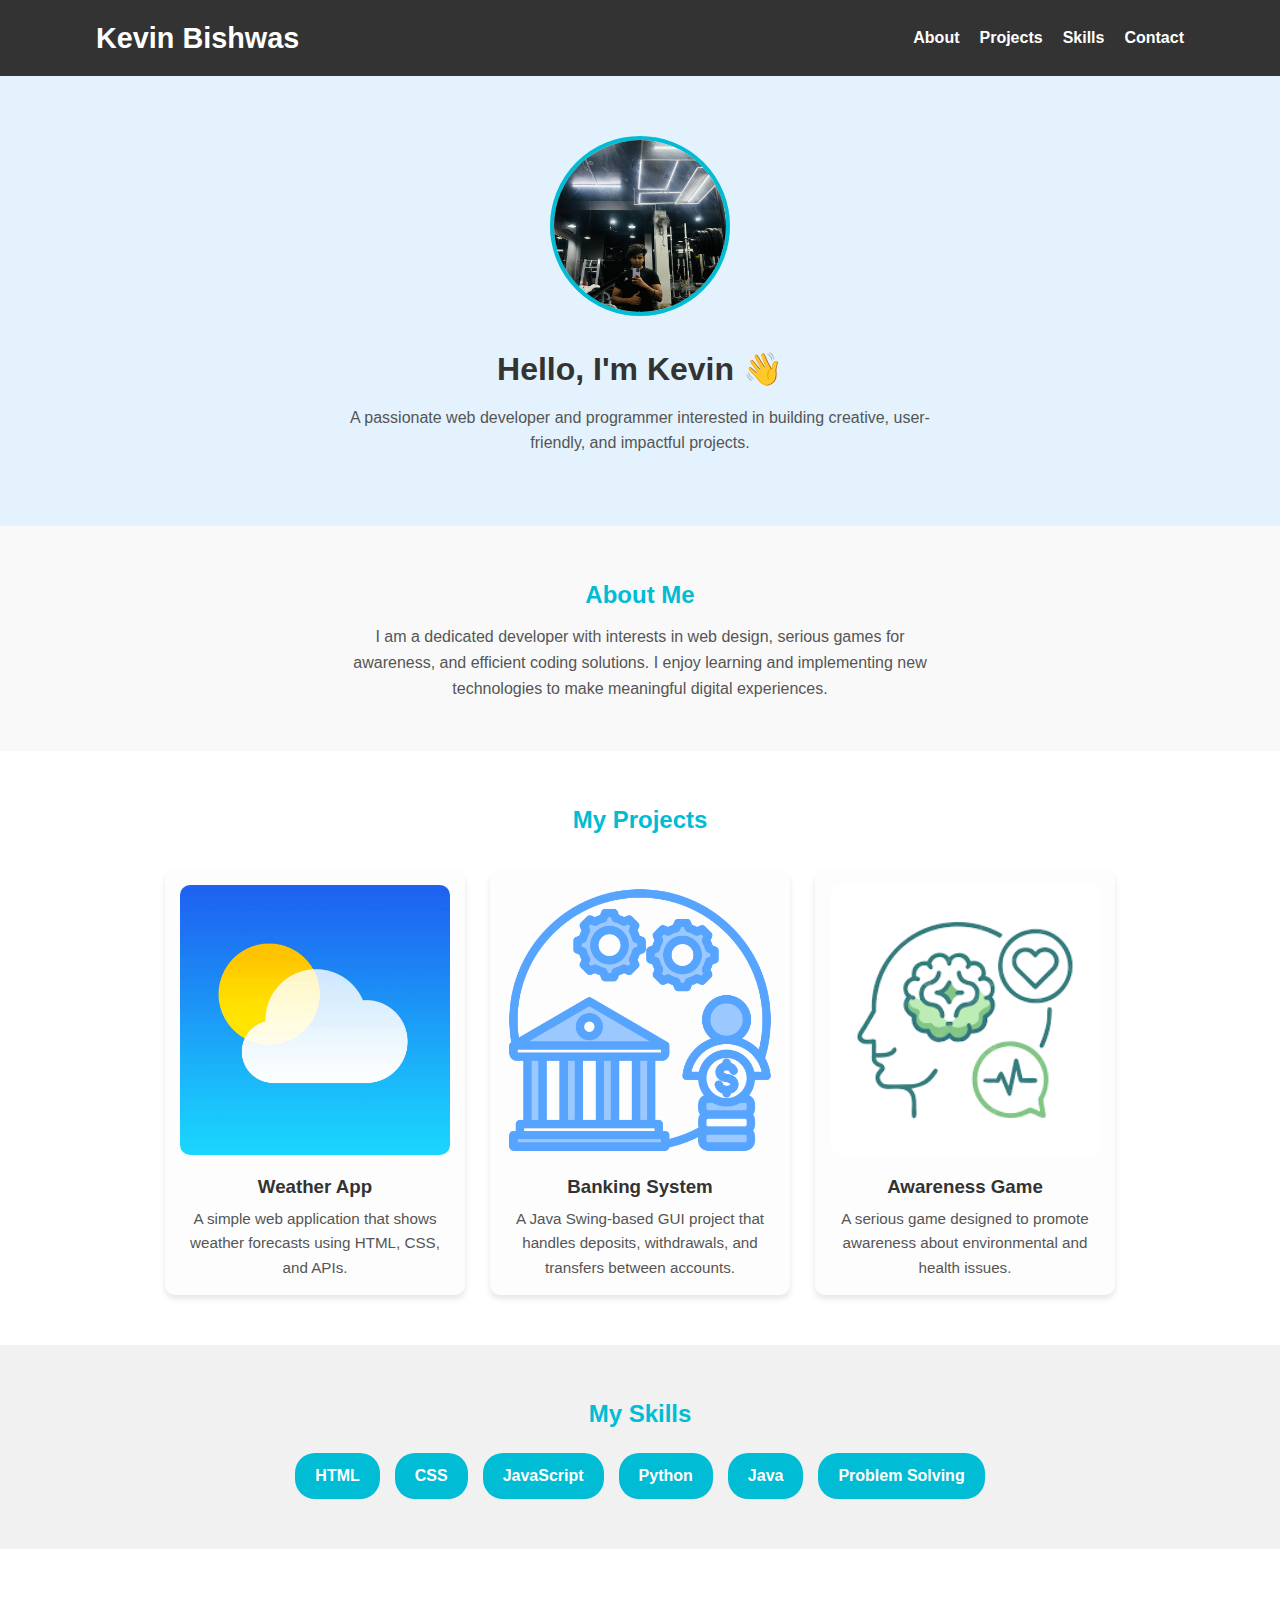
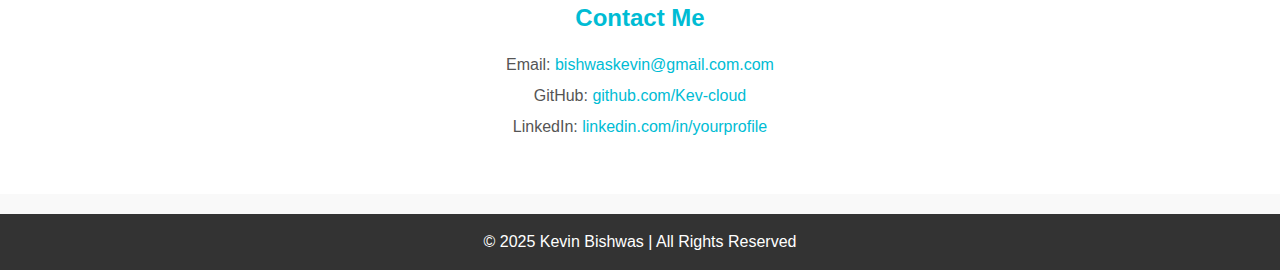
<file: index.html>
<!DOCTYPE html>
<html lang="en">
<head>
  <meta charset="UTF-8">
  <meta name="viewport" content="width=device-width, initial-scale=1.0">
  <title>Kevin Bishwas | Portfolio</title>
  <link rel="stylesheet" href="style.css">
</head>

<body>
  <!-- Header / Navigation -->
  <header>
    <nav>
      <h1>Kevin Bishwas</h1>
      <ul>
        <li><a href="#about">About</a></li>
        <li><a href="#projects">Projects</a></li>
        <li><a href="#skills">Skills</a></li>
        <li><a href="#contact">Contact</a></li>
      </ul>
    </nav>
  </header>

  <!-- Hero Section -->
  <section class="hero">
    <img src="profile.jpg" alt="Profile Picture">
    <h2>Hello, I'm Kevin 👋</h2>
    <p>A passionate web developer and programmer interested in building creative, user-friendly, and impactful projects.</p>
  </section>

  <!-- About Section -->
  <section id="about">
    <h2>About Me</h2>
    <p>I am a dedicated developer with interests in web design, serious games for awareness, and efficient coding solutions. I enjoy learning and implementing new technologies to make meaningful digital experiences.</p>
  </section>

  <!-- Projects Section -->
  <section id="projects">
    <h2>My Projects</h2>
    <div class="project-container">
      <div class="project">
        <img src="weather logo.png" alt="Weather App">
        <h3>Weather App</h3>
        <p>A simple web application that shows weather forecasts using HTML, CSS, and APIs.</p>
      </div>
      <div class="project">
        <img src="banking logo.png" alt="Banking System">
        <h3>Banking System</h3>
        <p>A Java Swing-based GUI project that handles deposits, withdrawals, and transfers between accounts.</p>
      </div>
      <div class="project">
        <img src="awreness.png" alt="Awareness Game">
        <h3>Awareness Game</h3>
        <p>A serious game designed to promote awareness about environmental and health issues.</p>
      </div>
    </div>
  </section>

  <!-- Skills Section -->
  <section id="skills">
    <h2>My Skills</h2>
    <div class="skills-list">
      <span>HTML</span>
      <span>CSS</span>
      <span>JavaScript</span>
      <span>Python</span>
      <span>Java</span>
      <span>Problem Solving</span>
    </div>
  </section>

  <!-- Contact Section -->
  <section id="contact">
    <h2>Contact Me</h2>
    <p>Email: <a href="mailto:bishwaskevin@gmail.com">bishwaskevin@gmail.com.com</a></p>
    <p>GitHub: <a href="https://github.com/Kev-cloud" target="_blank">github.com/Kev-cloud</a></p>
    <p>LinkedIn: <a href="https://linkedin.com/in/yourprofile" target="_blank">linkedin.com/in/yourprofile</a></p>
  </section>

  <!-- Footer -->
  <footer>
    <p>© 2025 Kevin Bishwas | All Rights Reserved</p>
  </footer>
</body>
</html>
</file>
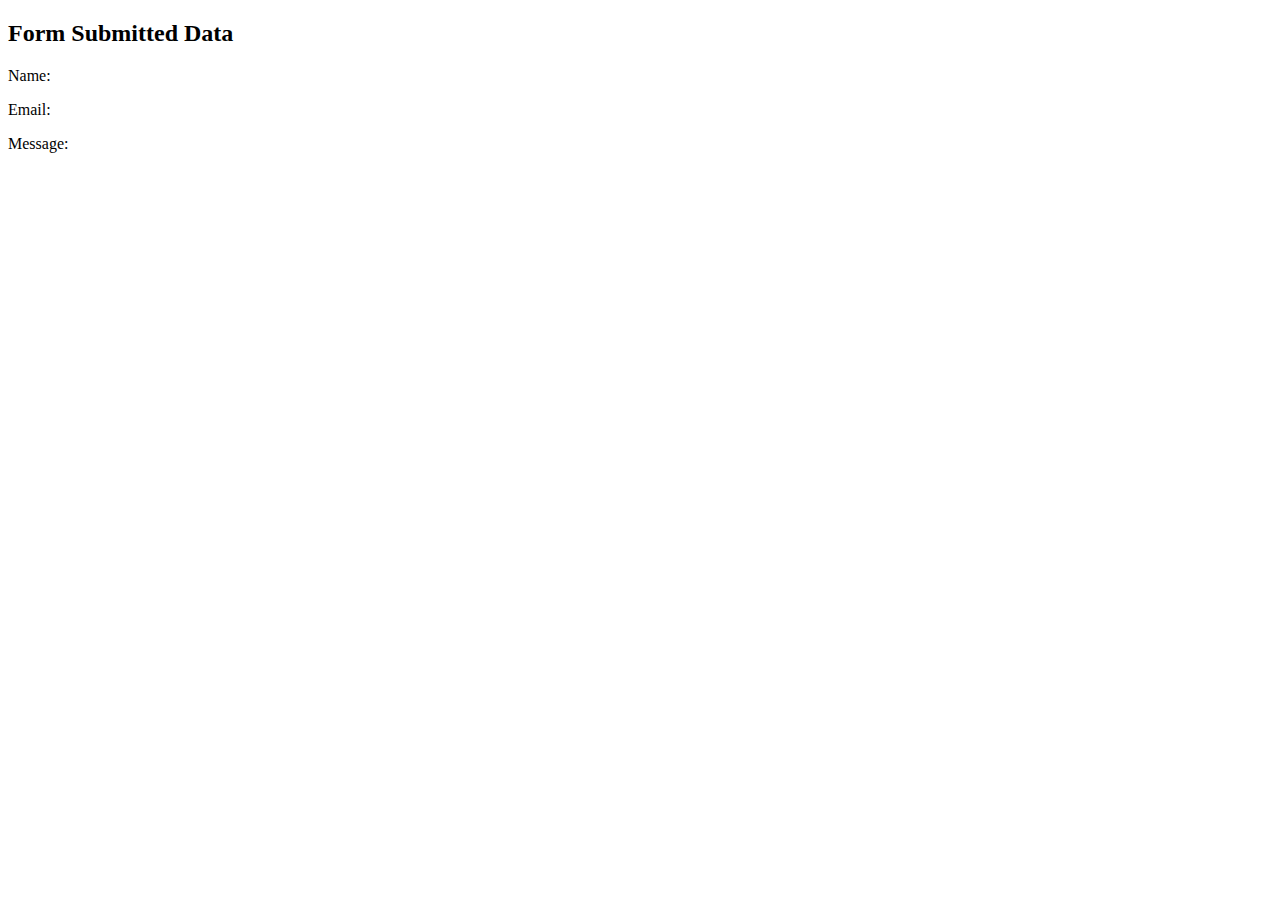
<file: form-detail.html>
<!DOCTYPE html>
<html>
<head>
<title>Form Data</title>
</head>
<body>

<h2>Form Submitted Data</h2>

<p>Name: <span id="n"></span></p>
<p>Email: <span id="e"></span></p>
<p>Message: <span id="m"></span></p>

<script>
document.getElementById("n").innerText = localStorage.getItem("name");
document.getElementById("e").innerText = localStorage.getItem("email");
document.getElementById("m").innerText = localStorage.getItem("message");
</script>

</body>
</html>
</file>
<file: style.css>
/* Reset and base styles */
* {
  margin: 0;
  padding: 0;
  box-sizing: border-box;
  font-family: Arial, Helvetica, sans-serif;
}

body {
  background-color: #f9f9f9;
  color: #333;
  line-height: 1.6;
}

/* Navigation Bar */
header {
  background-color: #333;
  color: white;
  padding: 15px 0;
}

nav {
  width: 85%;
  margin: auto;
  display: flex;
  justify-content: space-between;
  align-items: center;
}

nav h1 {
  font-size: 1.8em;
}

nav ul {
  list-style: none;
  display: flex;
  gap: 20px;
}

nav ul li a {
  color: white;
  text-decoration: none;
  font-weight: bold;
  transition: color 0.3s;
}

nav ul li a:hover {
  color: #00bcd4;
}

/* Hero Section */
.hero {
  background-color: #e3f2fd;
  text-align: center;
  padding: 60px 20px;
}

.hero img {
  width: 180px;
  height: 180px;
  border-radius: 50%;
  object-fit: cover;
  border: 4px solid #00bcd4;
  margin-bottom: 20px;
}

.hero h2 {
  font-size: 2em;
  color: #333;
  margin-bottom: 10px;
}

.hero p {
  max-width: 600px;
  margin: 10px auto;
  color: #555;
}

/* About Section */
#about {
  padding: 50px 20px;
  text-align: center;
}

#about h2 {
  color: #00bcd4;
  margin-bottom: 10px;
}

#about p {
  max-width: 600px;
  margin: auto;
  color: #555;
}

/* Projects Section */
#projects {
  background-color: #fff;
  padding: 50px 20px;
  text-align: center;
}

#projects h2 {
  color: #00bcd4;
  margin-bottom: 30px;
}

.project-container {
  display: flex;
  justify-content: center;
  flex-wrap: wrap;
  gap: 25px;
}

.project {
  background-color: #fdfdfd;
  border-radius: 10px;
  box-shadow: 0 4px 6px rgba(0,0,0,0.1);
  width: 300px;
  padding: 15px;
  transition: transform 0.3s;
}

.project:hover {
  transform: translateY(-5px);
}

.project img {
  width: 100%;
  border-radius: 10px;
  margin-bottom: 10px;
}

.project h3 {
  margin-bottom: 5px;
}

.project p {
  color: #555;
  font-size: 0.95em;
}

/* Skills Section */
#skills {
  background-color: #f1f1f1;
  padding: 50px 20px;
  text-align: center;
}

#skills h2 {
  color: #00bcd4;
  margin-bottom: 20px;
}

.skills-list {
  display: flex;
  justify-content: center;
  flex-wrap: wrap;
  gap: 15px;
}

.skills-list span {
  background-color: #00bcd4;
  color: white;
  padding: 10px 20px;
  border-radius: 20px;
  font-weight: bold;
}

/* Contact Section */
#contact {
  background-color: #fff;
  padding: 50px 20px;
  text-align: center;
}

#contact h2 {
  color: #00bcd4;
  margin-bottom: 15px;
}

#contact p {
  color: #555;
  margin: 5px 0;
}

#contact a {
  color: #00bcd4;
  text-decoration: none;
}

#contact a:hover {
  text-decoration: underline;
}

/* Footer */
footer {
  background-color: #333;
  color: white;
  text-align: center;
  padding: 15px 0;
  margin-top: 20px;
}

/* Responsive Design */
@media (max-width: 768px) {
  nav {
    flex-direction: column;
  }

  .project-container {
    flex-direction: column;
    align-items: center;
  }

  .skills-list {
    flex-direction: column;
  }
}
</file>
